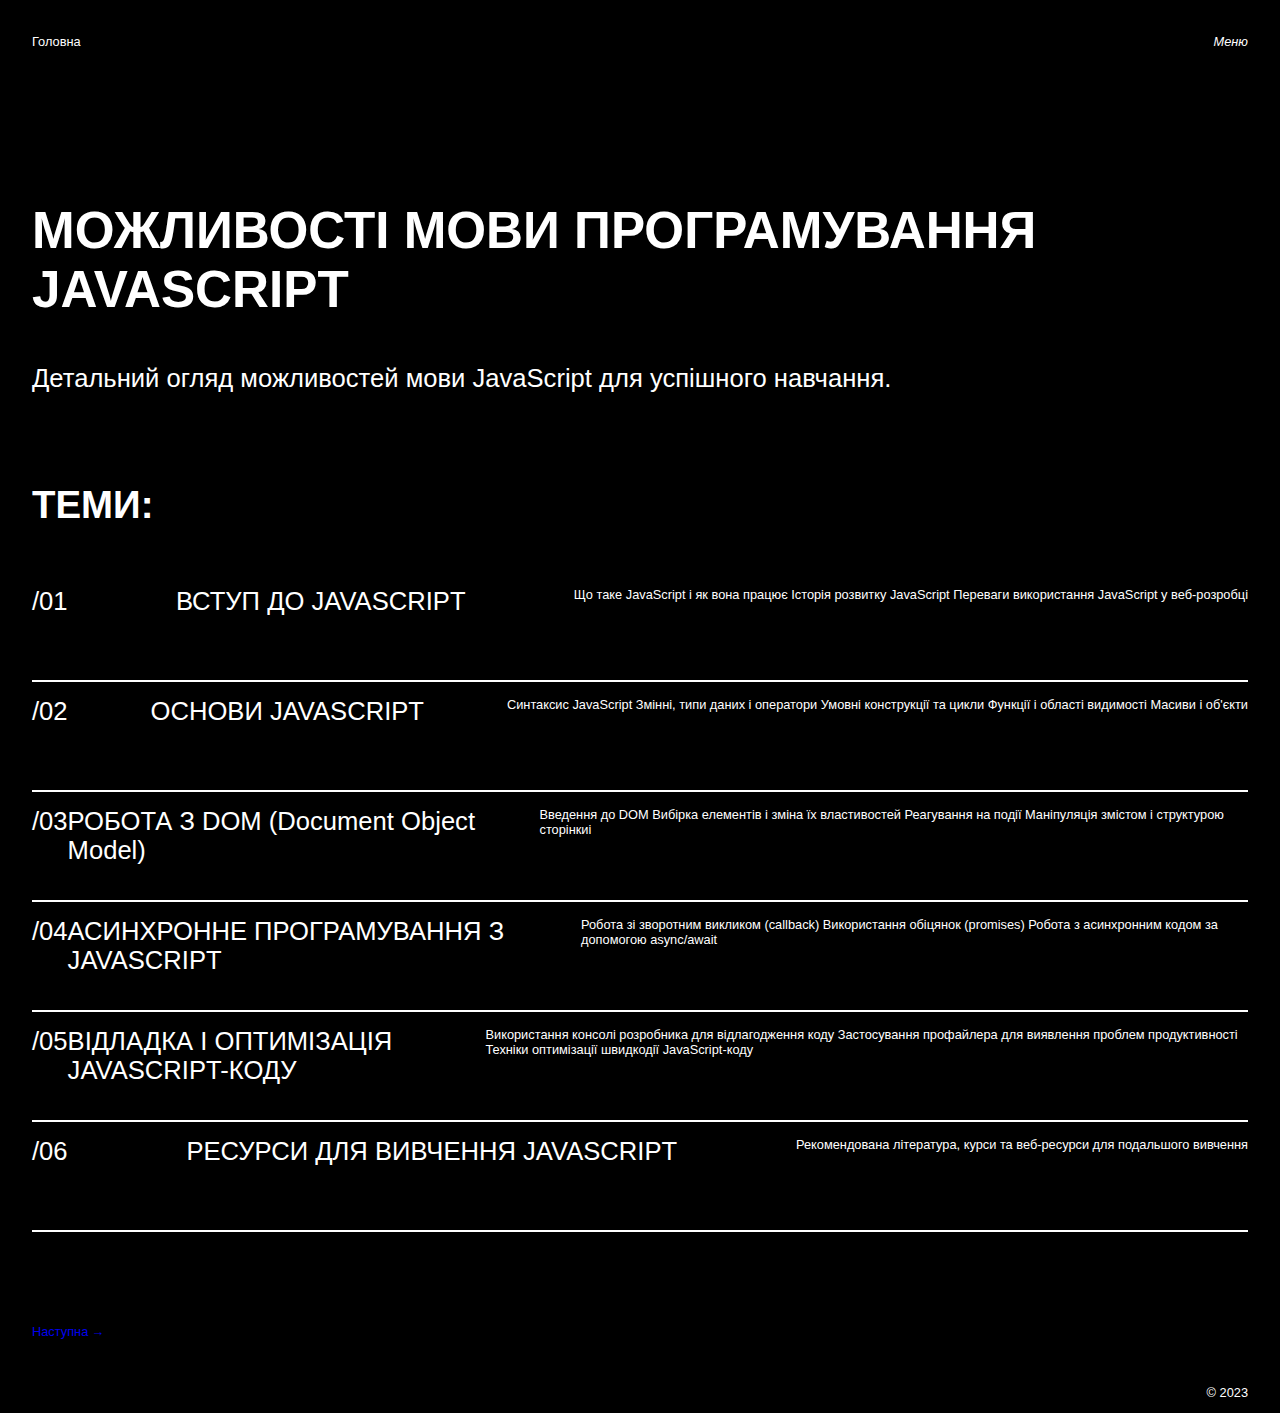
<file: index.html>
<!DOCTYPE html>
<html lang="en">

<head>
    <meta charset="UTF-8">
    <meta name="viewport" content="width=device-width, initial-scale=1.0">
    <title>My Web Page</title>
    <link href="https://cdn.jsdelivr.net/npm/bootstrap@5.3.0-alpha3/dist/css/bootstrap.min.css" rel="stylesheet"
        integrity="sha384-KK94CHFLLe+nY2dmCWGMq91rCGa5gtU4mk92HdvYe+M/SXH301p5ILy+dN9+nJOZ" crossorigin="anonymous">
    <link rel="stylesheet" href="styles.css">
</head>

<body class='home-page'>
    <header>
        <div class="topnav">
            <div id="closed-nav">
                <a href="index.html" class="font-sm">Головна</a>
                <a href="javascript:void(0);" onclick="myFunction()">
                    <i class="font-sm">Меню</i>
                </a>
            </div>
            <div id="myLinks">
                <div class="d-flex flex-wrap">
                    <a href="01.html" class="font-sm">/01 ВСТУП ДО JAVASCRIPT</a>
                    <a href="02.html" class="font-sm">/02 ОСНОВИ JAVASCRIPT</a>
                    <a href="03.html" class="font-sm">/03 РОБОТА З DOM
                        (Document Object Model)</a>
                    <a href="04.html" class="font-sm">/04 АСИНХРОННЕ ПРОГРАМУВАННЯ
                        З JAVASCRIPT</a>
                    <a href="05.html" class="font-sm">/05 ВІДЛАДКА І ОПТИМІЗАЦІЯ
                        JAVASCRIPT-КОДУ</a>
                    <a href="06.html" class="font-sm">/06 РЕСУРСИ
                        ДЛЯ ВИВЧЕННЯ JAVASCRIPT </a>
                    <a onclick="myFunction()" class="font-sm">Х</a>
                </div>
            </div>
        </div>
    </header>

    <main>
        <section class="w-50">
            <h1 class="font-xl mb-5">МОЖЛИВОСТІ МОВИ ПРОГРАМУВАННЯ JAVASCRIPT</h1>
            <p class="font-m">Детальний огляд можливостей мови JavaScript для успішного навчання.</p>
        </section>

        <section>
            <h2 class="font-l mb-5">ТЕМИ:</h2>
            <div class="section-links">
                <a href="01.html">
                    <span class="font-m">/01</span>
                    <span class="font-m w-50">ВСТУП ДО JAVASCRIPT</span>
                    <span class="font-sm w-25 text-end">Що таке JavaScript і як вона працює
                        Історія розвитку JavaScript
                        Переваги використання JavaScript у веб-розробці</span>
                </a>
                <a href="02.html">
                    <span class="font-m">/02</span>
                    <span class="font-m w-50">ОСНОВИ JAVASCRIPT</span>
                    <span class="font-sm w-25 text-end">Синтаксис JavaScript
                        Змінні, типи даних і оператори
                        Умовні конструкції та цикли
                        Функції і області видимості
                        Масиви і об'єкти</span>
                </a>
                <a href="03.html">
                    <span class="font-m">/03</span>
                    <span class="font-m w-50">РОБОТА З DOM
                        (Document Object Model)</span>
                    <span class="font-sm w-25 text-end">Введення до DOM
                        Вибірка елементів і зміна їх властивостей
                        Реагування на події
                        Маніпуляція змістом і структурою сторінкиі</span>
                </a>
                <a href="04.html">
                    <span class="font-m">/04</span>
                    <span class="font-m w-50">АСИНХРОННЕ ПРОГРАМУВАННЯ
                        З JAVASCRIPT</span>
                    <span class="font-sm w-25 text-end">Робота зі зворотним викликом (callback)
                        Використання обіцянок (promises)
                        Робота з асинхронним кодом за допомогою async/await</span>
                </a>
                <a href="05.html">
                    <span class="font-m">/05</span>
                    <span class="font-m w-50">ВІДЛАДКА І ОПТИМІЗАЦІЯ
                        JAVASCRIPT-КОДУ</span>
                    <span class="font-sm w-25 text-end">Використання консолі розробника для відлагодження коду
                        Застосування профайлера для виявлення проблем продуктивності
                        Техніки оптимізації швидкодії JavaScript-коду</span>
                </a>
                <a href="06.html">
                    <span class="font-m">/06</span>
                    <span class="font-m w-50">РЕСУРСИ
                        ДЛЯ ВИВЧЕННЯ JAVASCRIPT </span>
                    <span class="font-sm w-25 text-end">Рекомендована література, курси та веб-ресурси для подальшого
                        вивчення</span>
                </a>
            </div>
        </section>

        <div class="d-flex justify-content-between">
            <a class="d-flex flex-column font-sm nav-btm text-dark"></a>
            <a href="01.html" class="d-flex flex-column font-sm nav-btm text-white"><span>
                    Наступна
                </span>
                <strong>&#8594;</strong></a>
        </div>

    </main>

    <footer>
        <p class="font-sm">&copy; 2023 </p>
    </footer>

    <script src="index.js"></script>
</body>

</html>
</file>
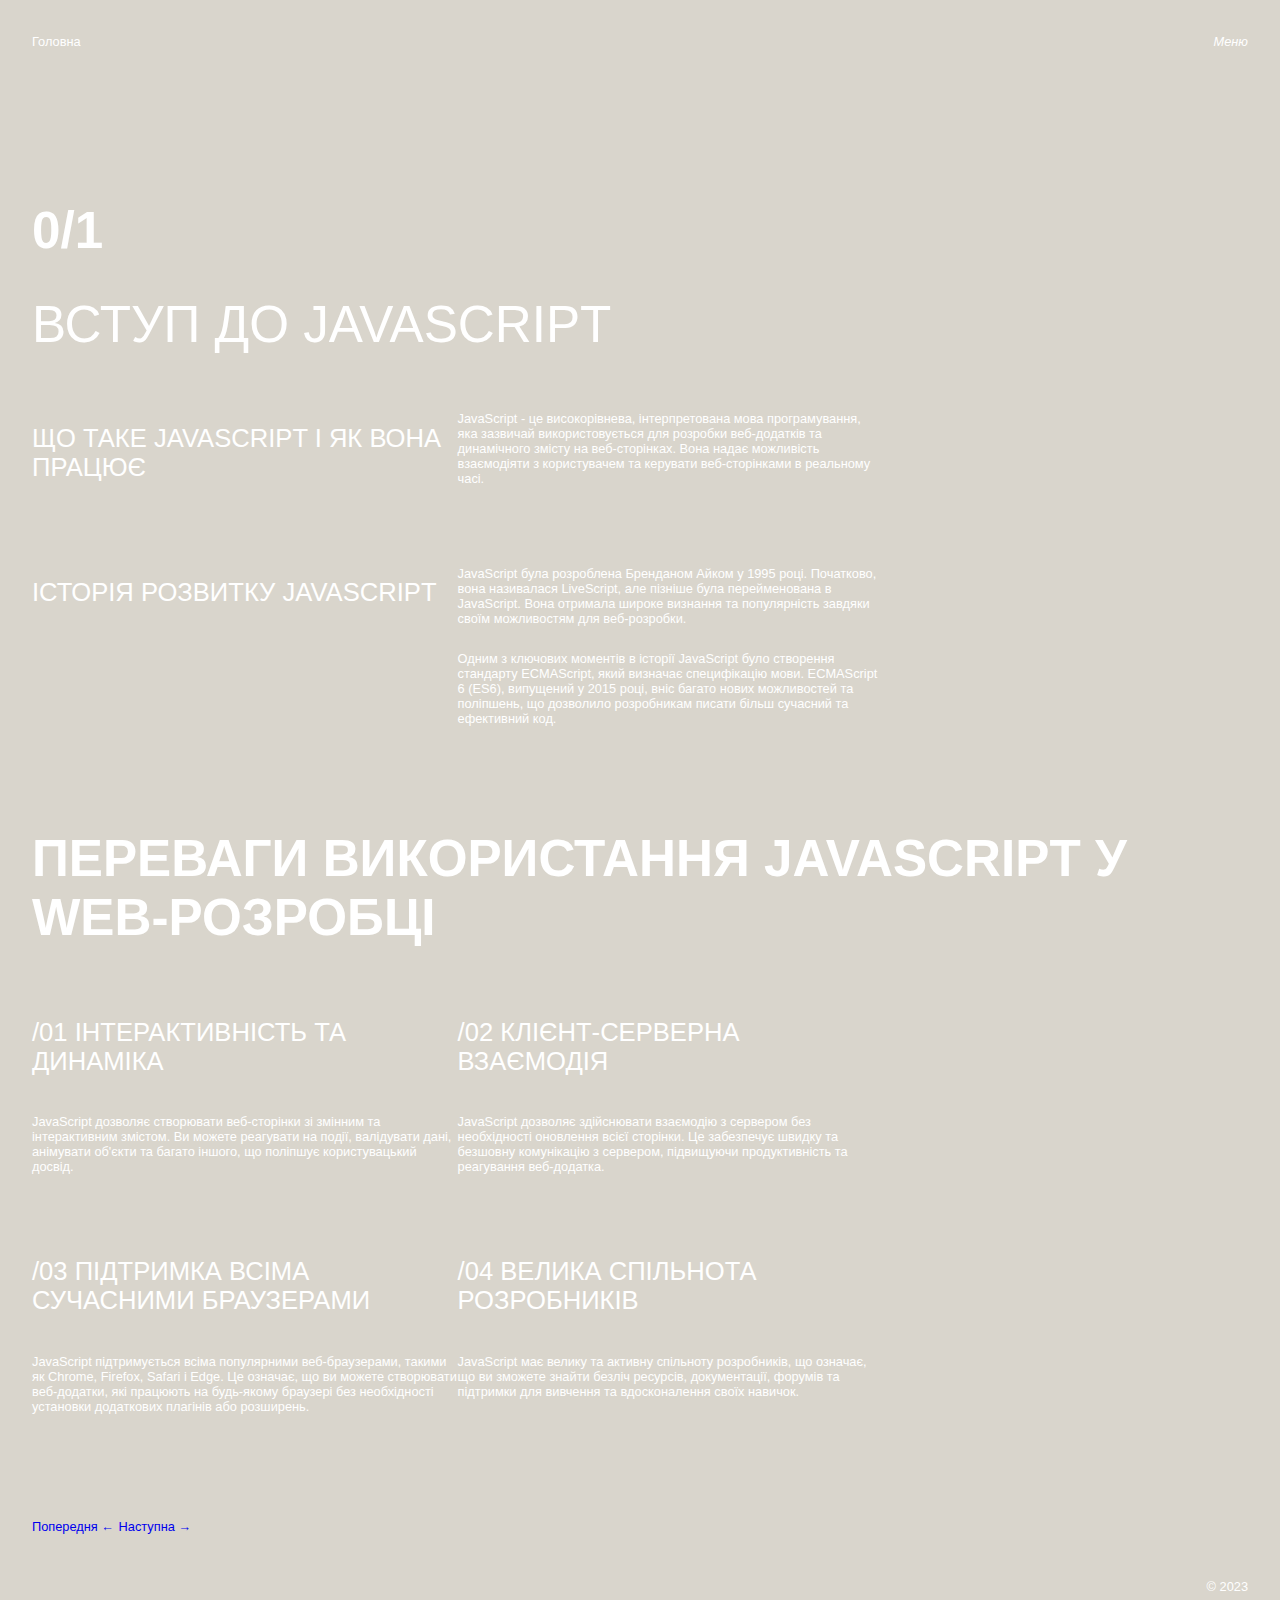
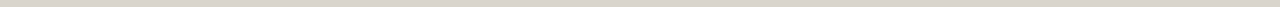
<file: 01.html>
<!DOCTYPE html>
<html lang="en">

<head>
    <meta charset="UTF-8">
    <meta name="viewport" content="width=device-width, initial-scale=1.0">
    <title>My Web Page</title>
    <link href="https://cdn.jsdelivr.net/npm/bootstrap@5.3.0-alpha3/dist/css/bootstrap.min.css" rel="stylesheet"
        integrity="sha384-KK94CHFLLe+nY2dmCWGMq91rCGa5gtU4mk92HdvYe+M/SXH301p5ILy+dN9+nJOZ" crossorigin="anonymous">
    <link rel="stylesheet" href="styles.css">
</head>

<body class='home-page light-bg text-dark'>
    <header>
        <div class="topnav light-bg text-dark">
            <div id="closed-nav">
                <a href="index.html" class="font-sm text-dark">Головна</a>
                <a href="javascript:void(0);" onclick="myFunction()">
                    <i class="font-sm text-dark">Меню</i>
                </a>
            </div>
            <div id="myLinks">
                <div class="d-flex flex-wrap">
                    <a href="01.html" class="font-sm">/01 ВСТУП ДО JAVASCRIPT</a>
                    <a href="02.html" class="font-sm">/02 ОСНОВИ JAVASCRIPT</a>
                    <a href="03.html" class="font-sm">/03 РОБОТА З DOM
                        (Document Object Model)</a>
                    <a href="04.html" class="font-sm">/04 АСИНХРОННЕ ПРОГРАМУВАННЯ
                        З JAVASCRIPT</a>
                    <a href="05.html" class="font-sm">/05 ВІДЛАДКА І ОПТИМІЗАЦІЯ
                        JAVASCRIPT-КОДУ</a>
                    <a href="06.html" class="font-sm">/06 РЕСУРСИ
                        ДЛЯ ВИВЧЕННЯ JAVASCRIPT </a>
                    <a onclick="myFunction()" class="font-sm">Х</a>
                </div>
            </div>
        </div>
    </header>

    <main>
        <section>
            <h1 class="font-xl mb-1">0/1</h1>
            <div class="font-xl mb-5">ВСТУП ДО JAVASCRIPT</div>
            <div class="d-flex justify-content-between mb-5 section-desc">
                <p class="font-m w-35">ЩО ТАКЕ JAVASCRIPT І ЯК ВОНА ПРАЦЮЄ</p>
                <p class="font-sm w-35">JavaScript - це високорівнева, інтерпретована мова програмування, яка зазвичай
                    використовується для розробки веб-додатків та динамічного змісту на веб-сторінках. Вона надає
                    можливість взаємодіяти з користувачем та керувати веб-сторінками в реальному часі.</p>
            </div>
            <div class="d-flex justify-content-between mb-2 section-desc">
                <p class="font-m w-35">ІСТОРІЯ РОЗВИТКУ JAVASCRIPT</p>
                <p class="font-sm w-35">JavaScript була розроблена Бренданом Айком у 1995 році. Початково, вона
                    називалася LiveScript, але пізніше була перейменована в JavaScript. Вона отримала широке визнання та
                    популярність завдяки своїм можливостям для веб-розробки.</p>
            </div>
            <div class="d-flex justify-content-between mb-5 section-desc">
                <p class="font-m w-35"></p>
                <p class="font-sm w-35"> Одним з ключових моментів в історії JavaScript було створення стандарту
                    ECMAScript, який визначає специфікацію мови. ECMAScript 6 (ES6), випущений у 2015 році, вніс багато
                    нових можливостей та поліпшень, що дозволило розробникам писати більш сучасний та ефективний код.
                </p>
            </div>
        </section>

        <section>
            <h1 class="font-xl text-danger mb-5">ПЕРЕВАГИ ВИКОРИСТАННЯ JAVASCRIPT У WEB-РОЗРОБЦІ</h1>
            <div class="d-flex justify-content-between mb-5 section-desc">
                <div class="w-35 section-info">
                    <p class="font-m">/01 ІНТЕРАКТИВНІСТЬ
                        ТА ДИНАМІКА</p>
                    <p class="font-sm">JavaScript дозволяє створювати веб-сторінки зі змінним та інтерактивним змістом.
                        Ви можете реагувати на події, валідувати дані, анімувати об'єкти та багато іншого, що поліпшує
                        користувацький досвід.</p>
                </div>
                <div class="w-35 section-info">
                    <p class="font-m">/02 КЛІЄНТ-СЕРВЕРНА
                        ВЗАЄМОДІЯ</p>
                    <p class="font-sm">JavaScript дозволяє здійснювати взаємодію з сервером без необхідності оновлення
                        всієї сторінки. Це забезпечує швидку та безшовну комунікацію з сервером, підвищуючи
                        продуктивність та реагування веб-додатка.</p>
                </div>
            </div>
            <div class="d-flex justify-content-between mb-5 section-desc">
                <div class="w-35 section-info">
                    <p class="font-m">/03 ПІДТРИМКА ВСІМА СУЧАСНИМИ БРАУЗЕРАМИ</p>
                    <p class="font-sm">JavaScript підтримується всіма популярними веб-браузерами, такими як Chrome,
                        Firefox, Safari і Edge. Це означає, що ви можете створювати веб-додатки, які працюють на
                        будь-якому браузері без необхідності установки додаткових плагінів або розширень.</p>
                </div>
                <div class="w-35 section-info">
                    <p class="font-m">/04 ВЕЛИКА СПІЛЬНОТА
                        РОЗРОБНИКІВ</p>
                    <p class="font-sm">JavaScript має велику та активну спільноту розробників, що означає, що ви зможете
                        знайти безліч ресурсів, документації, форумів та підтримки для вивчення та вдосконалення своїх
                        навичок.</p>
                </div>
            </div>
        </section>

        <div class="d-flex justify-content-between">
            <a href="index.html" class="d-flex flex-column font-sm nav-btm text-dark"><span>
                    Попередня
                </span>
                <strong>&#8592;</strong></a>
            <a href="02.html" class="d-flex flex-column font-sm nav-btm text-dark"><span>
                    Наступна
                </span>
                <strong>&#8594;</strong></a>
        </div>

    </main>

    <footer class="light-bg font-sm">
        <p>&copy; 2023 </p>
    </footer>

    <script src="index.js"></script>
</body>

</html>
</file>
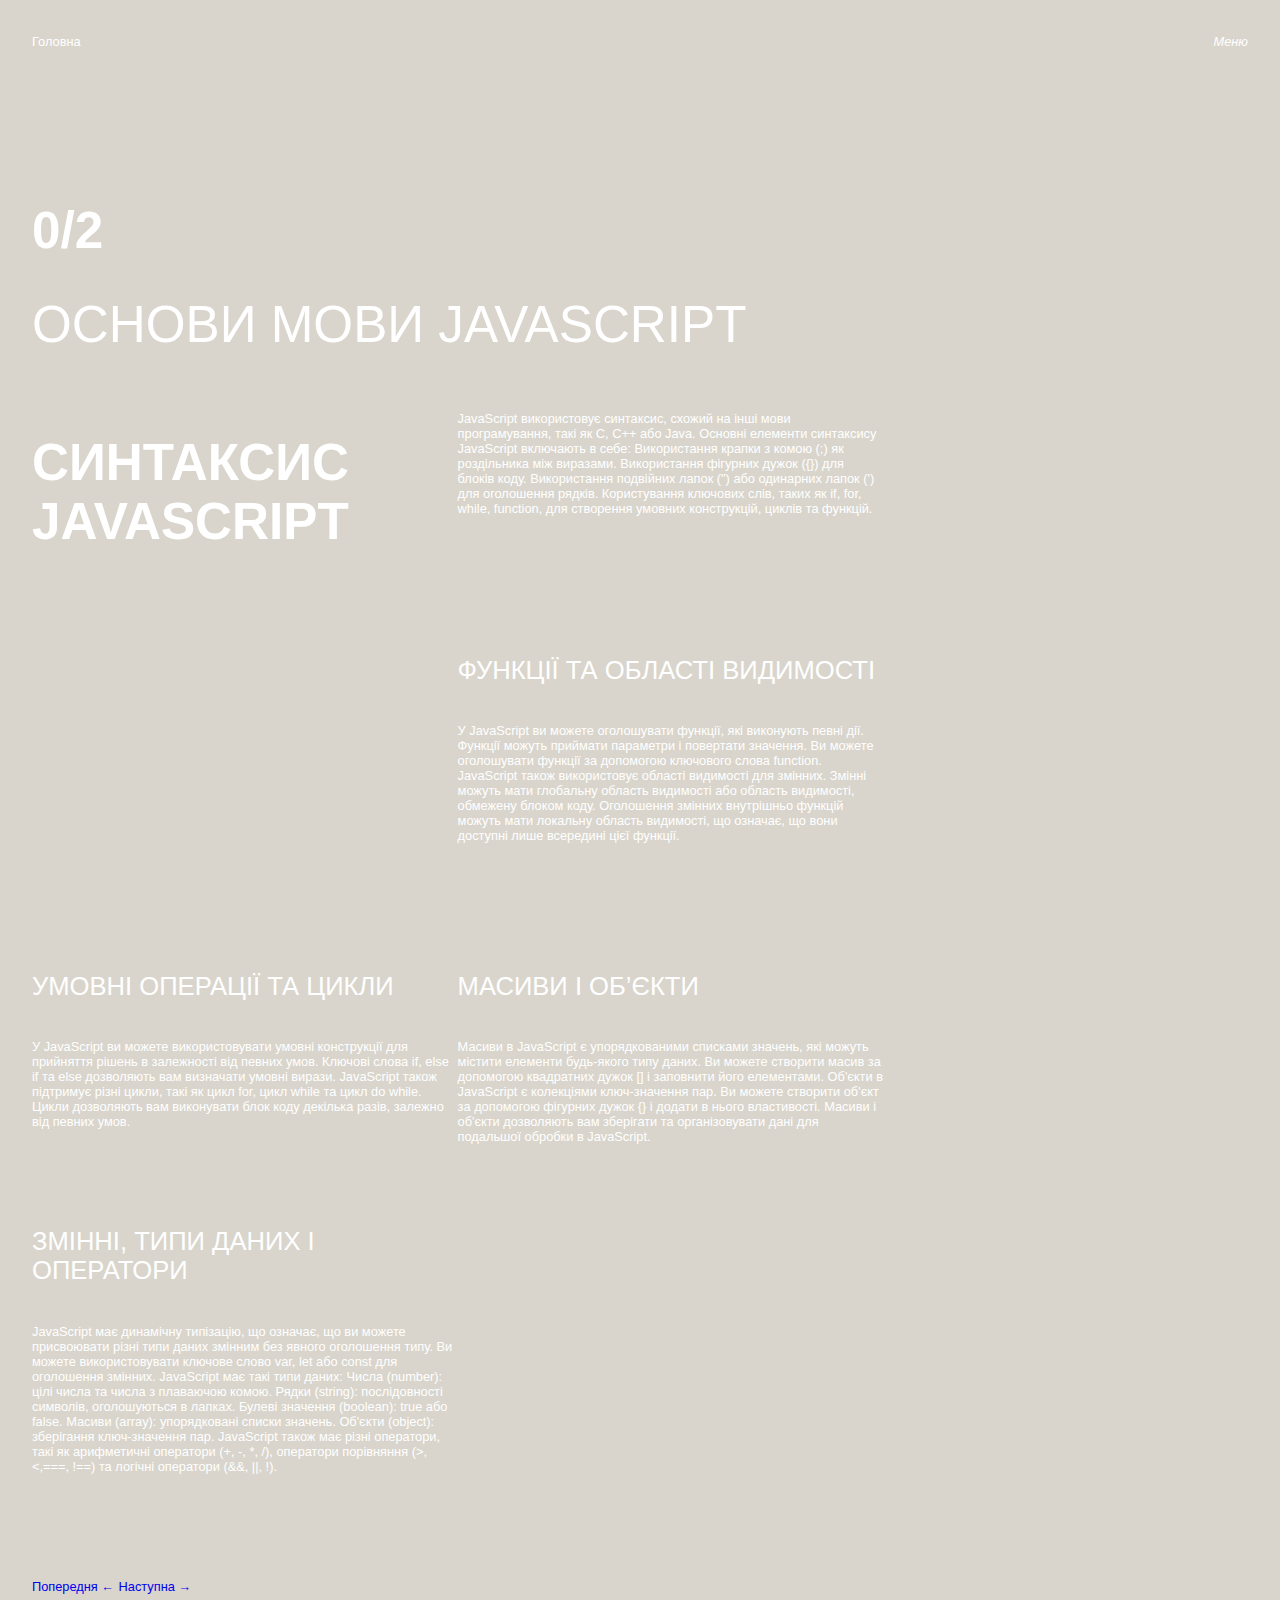
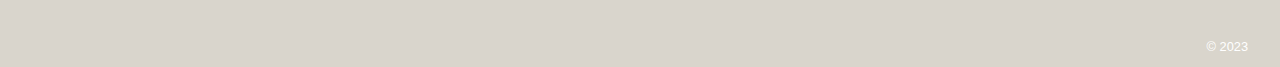
<file: 02.html>
<!DOCTYPE html>
<html lang="en">

<head>
    <meta charset="UTF-8">
    <meta name="viewport" content="width=device-width, initial-scale=1.0">
    <title>My Web Page</title>
    <link href="https://cdn.jsdelivr.net/npm/bootstrap@5.3.0-alpha3/dist/css/bootstrap.min.css" rel="stylesheet"
        integrity="sha384-KK94CHFLLe+nY2dmCWGMq91rCGa5gtU4mk92HdvYe+M/SXH301p5ILy+dN9+nJOZ" crossorigin="anonymous">
    <link rel="stylesheet" href="styles.css">
</head>

<body class='home-page light-bg text-dark'>
    <header>
        <div class="topnav light-bg text-dark">
            <div id="closed-nav">
                <a href="index.html" class="font-sm text-dark">Головна</a>
                <a href="javascript:void(0);" onclick="myFunction()">
                    <i class="font-sm text-dark">Меню</i>
                </a>
            </div>
            <div id="myLinks">
                <div class="d-flex flex-wrap">
                    <a href="01.html" class="font-sm">/01 ВСТУП ДО JAVASCRIPT</a>
                    <a href="02.html" class="font-sm">/02 ОСНОВИ JAVASCRIPT</a>
                    <a href="03.html" class="font-sm">/03 РОБОТА З DOM
                        (Document Object Model)</a>
                    <a href="04.html" class="font-sm">/04 АСИНХРОННЕ ПРОГРАМУВАННЯ
                        З JAVASCRIPT</a>
                    <a href="05.html" class="font-sm">/05 ВІДЛАДКА І ОПТИМІЗАЦІЯ
                        JAVASCRIPT-КОДУ</a>
                    <a href="06.html" class="font-sm">/06 РЕСУРСИ
                        ДЛЯ ВИВЧЕННЯ JAVASCRIPT </a>
                    <a onclick="myFunction()" class="font-sm">Х</a>
                </div>
            </div>
        </div>
    </header>

    <main>
        <section>
            <h1 class="font-xl mb-1">0/2</h1>
            <div class="font-xl mb-5">ОСНОВИ МОВИ JAVASCRIPT</div>
            <div class="d-flex justify-content-between mb-5 section-desc">
                <h1 class="font-xl text-danger w-35">СИНТАКСИС JAVASCRIPT </h1>
                <p class="font-sm w-35">JavaScript використовує синтаксис, схожий на інші мови програмування, такі як C,
                    C++ або Java. Основні елементи синтаксису JavaScript включають в себе:

                    Використання крапки з комою (;) як роздільника між виразами.

                    Використання фігурних дужок ({}) для блоків коду.

                    Використання подвійних лапок (") або одинарних лапок (') для оголошення рядків.

                    Користування ключових слів, таких як if, for, while, function, для створення умовних конструкцій,
                    циклів та функцій.</p>
            </div>
            <div class="d-flex justify-content-between mb-5 section-desc">
                <p class="font-m w-35"></p>
                <div class="w-35 section-info">
                    <p class="font-m">ФУНКЦІЇ ТА ОБЛАСТІ ВИДИМОСТІ</p>
                    <p class="font-sm">У JavaScript ви можете оголошувати функції, які виконують певні дії. Функції
                        можуть приймати параметри і повертати значення. Ви можете оголошувати функції за допомогою
                        ключового слова function.

                        JavaScript також використовує області видимості для змінних. Змінні можуть мати глобальну
                        область видимості або область видимості, обмежену блоком коду. Оголошення змінних внутрішньо
                        функцій можуть мати локальну область видимості, що означає, що вони доступні лише всередині цієї
                        функції.</p>
                </div>
            </div>
        </section>

        <section>
            <div class="d-flex justify-content-between mb-5 section-desc">
                <div class="w-35 section-info">
                    <p class="font-m">УМОВНІ ОПЕРАЦІЇ ТА ЦИКЛИ</p>
                    <p class="font-sm">У JavaScript ви можете використовувати умовні конструкції для прийняття рішень в
                        залежності від певних умов. Ключові слова if, else if та else дозволяють вам визначати умовні
                        вирази.

                        JavaScript також підтримує різні цикли, такі як цикл for, цикл while та цикл do while. Цикли
                        дозволяють вам виконувати блок коду декілька разів, залежно від певних умов.</p>
                </div>
                <div class="w-35 section-info">
                    <p class="font-m">МАСИВИ І ОБ’ЄКТИ</p>
                    <p class="font-sm">Масиви в JavaScript є упорядкованими списками значень, які можуть містити
                        елементи будь-якого типу даних. Ви можете створити масив за допомогою квадратних дужок [] і
                        заповнити його елементами.

                        Об'єкти в JavaScript є колекціями ключ-значення пар. Ви можете створити об'єкт за допомогою
                        фігурних дужок {} і додати в нього властивості.

                        Масиви і об'єкти дозволяють вам зберігати та організовувати дані для подальшої обробки в
                        JavaScript.</p>
                </div>
            </div>
            <div class="d-flex justify-content-between mb-5 section-desc">
                <div class="w-35 section-info">
                    <p class="font-m">ЗМІННІ, ТИПИ ДАНИХ І ОПЕРАТОРИ</p>
                    <p class="font-sm">JavaScript має динамічну типізацію, що означає, що ви можете присвоювати різні
                        типи даних змінним без явного оголошення типу. Ви можете використовувати ключове слово var, let
                        або const для оголошення змінних. JavaScript має такі типи даних:

                        Числа (number): цілі числа та числа з плаваючою комою.

                        Рядки (string): послідовності символів, оголошуються в лапках.

                        Булеві значення (boolean): true або false.

                        Масиви (array): упорядковані списки значень.

                        Об'єкти (object): зберігання ключ-значення пар.

                        JavaScript також має різні оператори, такі як арифметичні оператори (+, -, *, /), оператори
                        порівняння (>, <,===, !==) та логічні оператори (&&, ||, !).</p>
                </div>
            </div>
        </section>

        <div class="d-flex justify-content-between">
            <a href="01.html" class="d-flex flex-column font-sm nav-btm text-dark"><span>
                    Попередня
                </span>
                <strong>&#8592;</strong></a>
            <a href="03.html" class="d-flex flex-column font-sm nav-btm text-dark"><span>
                    Наступна
                </span>
                <strong>&#8594;</strong></a>
        </div>

    </main>

    <footer class="light-bg font-sm">
        <p>&copy; 2023 </p>
    </footer>

    <script src="index.js"></script>
</body>

</html>
</file>
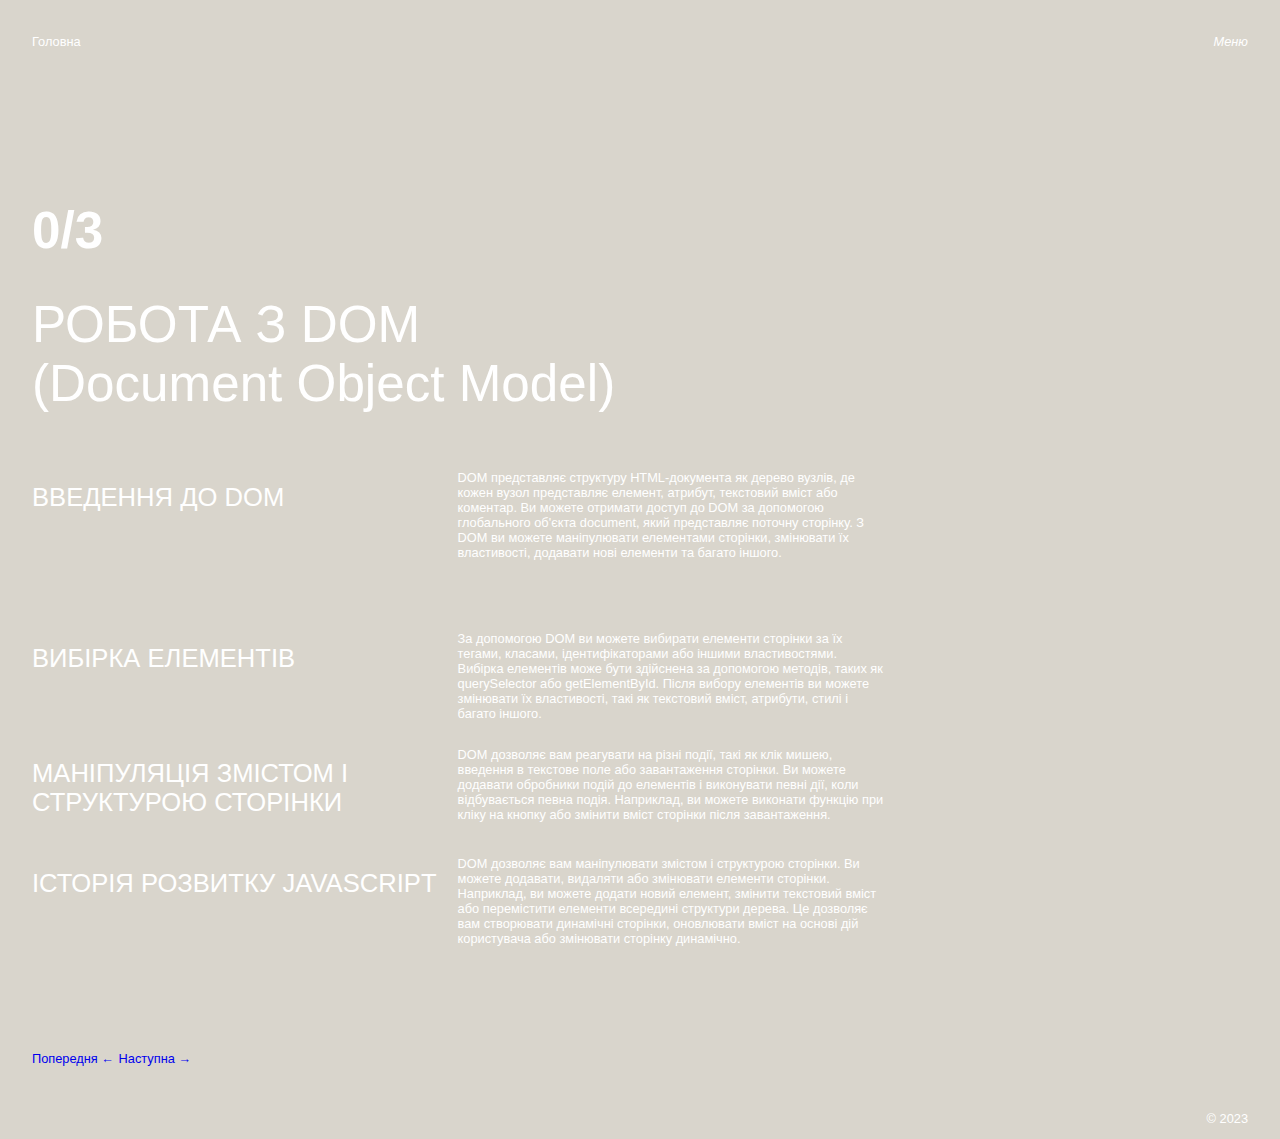
<file: 03.html>
<!DOCTYPE html>
<html lang="en">

<head>
    <meta charset="UTF-8">
    <meta name="viewport" content="width=device-width, initial-scale=1.0">
    <title>My Web Page</title>
    <link href="https://cdn.jsdelivr.net/npm/bootstrap@5.3.0-alpha3/dist/css/bootstrap.min.css" rel="stylesheet"
        integrity="sha384-KK94CHFLLe+nY2dmCWGMq91rCGa5gtU4mk92HdvYe+M/SXH301p5ILy+dN9+nJOZ" crossorigin="anonymous">
    <link rel="stylesheet" href="styles.css">
</head>

<body class='home-page light-bg text-dark'>
    <header>
        <div class="topnav light-bg text-dark">
            <div id="closed-nav">
                <a href="index.html" class="font-sm text-dark">Головна</a>
                <a href="javascript:void(0);" onclick="myFunction()">
                    <i class="font-sm text-dark">Меню</i>
                </a>
            </div>
            <div id="myLinks">
                <div class="d-flex flex-wrap">
                    <a href="01.html" class="font-sm">/01 ВСТУП ДО JAVASCRIPT</a>
                    <a href="02.html" class="font-sm">/02 ОСНОВИ JAVASCRIPT</a>
                    <a href="03.html" class="font-sm">/03 РОБОТА З DOM
                        (Document Object Model)</a>
                    <a href="04.html" class="font-sm">/04 АСИНХРОННЕ ПРОГРАМУВАННЯ
                        З JAVASCRIPT</a>
                    <a href="05.html" class="font-sm">/05 ВІДЛАДКА І ОПТИМІЗАЦІЯ
                        JAVASCRIPT-КОДУ</a>
                    <a href="06.html" class="font-sm">/06 РЕСУРСИ
                        ДЛЯ ВИВЧЕННЯ JAVASCRIPT </a>
                    <a onclick="myFunction()" class="font-sm">Х</a>
                </div>
            </div>
        </div>
    </header>

    <main>
        <section>
            <h1 class="font-xl">0/3</h1>
            <div class="font-xl">РОБОТА З DOM</div>
            <div class="font-xl mb-5">(Document Object Model)</div>
            <div class="d-flex justify-content-between mb-5 section-desc">
                <p class="font-m w-35">ВВЕДЕННЯ ДО DOM</p>
                <p class="font-sm w-35">DOM представляє структуру HTML-документа як дерево вузлів, де кожен вузол
                    представляє елемент, атрибут, текстовий вміст або коментар. Ви можете отримати доступ до DOM за
                    допомогою глобального об'єкта document, який представляє поточну сторінку.
                    З DOM ви можете маніпулювати елементами сторінки, змінювати їх властивості, додавати нові елементи
                    та багато іншого.</p>
            </div>
            <div class="d-flex justify-content-between mb-2 section-desc">
                <p class="font-m w-35">ВИБІРКА ЕЛЕМЕНТІВ</p>
                <p class="font-sm w-35">За допомогою DOM ви можете вибирати елементи сторінки за їх тегами, класами,
                    ідентифікаторами або іншими властивостями. Вибірка елементів може бути здійснена за допомогою
                    методів, таких як querySelector або getElementById. Після вибору елементів ви можете змінювати їх
                    властивості, такі як текстовий вміст, атрибути, стилі і багато іншого.</p>
            </div>
            <div class="d-flex justify-content-between mb-2 section-desc">
                <p class="font-m w-35">МАНІПУЛЯЦІЯ ЗМІСТОМ І СТРУКТУРОЮ СТОРІНКИ</p>
                <p class="font-sm w-35">DOM дозволяє вам реагувати на різні події, такі як клік мишею, введення в
                    текстове поле або завантаження сторінки. Ви можете додавати обробники подій до елементів і
                    виконувати певні дії, коли відбувається певна подія. Наприклад, ви можете виконати функцію при кліку
                    на кнопку або змінити вміст сторінки після завантаження.</p>
            </div>
            <div class="d-flex justify-content-between mb-2 section-desc">
                <p class="font-m w-35">ІСТОРІЯ РОЗВИТКУ JAVASCRIPT</p>
                <p class="font-sm w-35">DOM дозволяє вам маніпулювати змістом і структурою сторінки. Ви можете додавати,
                    видаляти або змінювати елементи сторінки. Наприклад, ви можете додати новий елемент, змінити
                    текстовий вміст або перемістити елементи всередині структури дерева. Це дозволяє вам створювати
                    динамічні сторінки, оновлювати вміст на основі дій користувача або змінювати сторінку динамічно.</p>
            </div>
        </section>

        <div class="d-flex justify-content-between">
            <a href="02.html" class="d-flex flex-column font-sm nav-btm text-dark"><span>
                    Попередня
                </span>
                <strong>&#8592;</strong></a>
            <a href="04.html" class="d-flex flex-column font-sm nav-btm text-dark"><span>
                    Наступна
                </span>
                <strong>&#8594;</strong></a>
        </div>

    </main>

    <footer class="light-bg font-sm">
        <p>&copy; 2023 </p>
    </footer>

    <script src="index.js"></script>
</body>

</html>
</file>
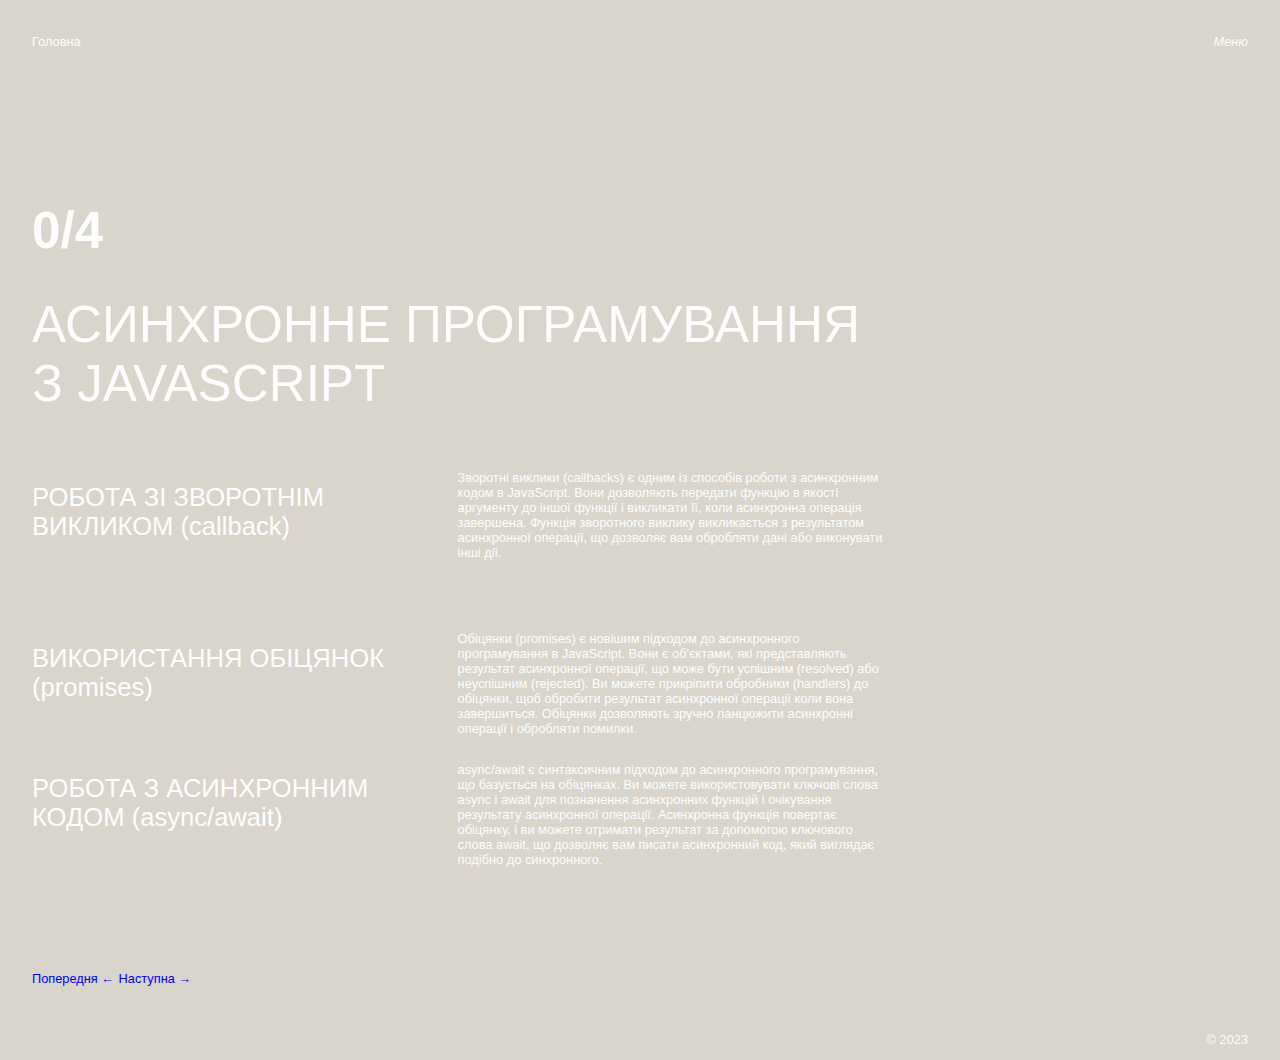
<file: 04.html>
<!DOCTYPE html>
<html lang="en">

<head>
    <meta charset="UTF-8">
    <meta name="viewport" content="width=device-width, initial-scale=1.0">
    <title>My Web Page</title>
    <link href="https://cdn.jsdelivr.net/npm/bootstrap@5.3.0-alpha3/dist/css/bootstrap.min.css" rel="stylesheet"
        integrity="sha384-KK94CHFLLe+nY2dmCWGMq91rCGa5gtU4mk92HdvYe+M/SXH301p5ILy+dN9+nJOZ" crossorigin="anonymous">
    <link rel="stylesheet" href="styles.css">
</head>

<body class='home-page light-bg text-dark'>
    <header>
        <div class="topnav light-bg text-dark">
            <div id="closed-nav">
                <a href="index.html" class="font-sm text-dark">Головна</a>
                <a href="javascript:void(0);" onclick="myFunction()">
                    <i class="font-sm text-dark">Меню</i>
                </a>
            </div>
            <div id="myLinks">
                <div class="d-flex flex-wrap">
                    <a href="01.html" class="font-sm">/01 ВСТУП ДО JAVASCRIPT</a>
                    <a href="02.html" class="font-sm">/02 ОСНОВИ JAVASCRIPT</a>
                    <a href="03.html" class="font-sm">/03 РОБОТА З DOM
                        (Document Object Model)</a>
                    <a href="04.html" class="font-sm">/04 АСИНХРОННЕ ПРОГРАМУВАННЯ
                        З JAVASCRIPT</a>
                    <a href="05.html" class="font-sm">/05 ВІДЛАДКА І ОПТИМІЗАЦІЯ
                        JAVASCRIPT-КОДУ</a>
                    <a href="06.html" class="font-sm">/06 РЕСУРСИ
                        ДЛЯ ВИВЧЕННЯ JAVASCRIPT </a>
                    <a onclick="myFunction()" class="font-sm">Х</a>
                </div>
            </div>
        </div>
    </header>

    <main>
        <section>
            <h1 class="font-xl">0/4</h1>
            <div class="font-xl">АСИНХРОННЕ ПРОГРАМУВАННЯ</div>
            <div class="font-xl mb-5">З JAVASCRIPT</div>
            <div class="d-flex justify-content-between mb-5 section-desc">
                <p class="font-m w-35">РОБОТА ЗІ ЗВОРОТНІМ ВИКЛИКОМ (callback)</p>
                <p class="font-sm w-35">Зворотні виклики (callbacks) є одним із способів роботи з асинхронним кодом в
                    JavaScript. Вони дозволяють передати функцію в якості аргументу до іншої функції і викликати її,
                    коли асинхронна операція завершена. Функція зворотного виклику викликається з результатом
                    асинхронної операції, що дозволяє вам обробляти дані або виконувати інші дії.</p>
            </div>
            <div class="d-flex justify-content-between mb-2 section-desc">
                <p class="font-m w-35">ВИКОРИСТАННЯ ОБІЦЯНОК (promises)</p>
                <p class="font-sm w-35">Обіцянки (promises) є новішим підходом до асинхронного програмування в
                    JavaScript. Вони є об'єктами, які представляють результат асинхронної операції, що може бути
                    успішним (resolved) або неуспішним (rejected). Ви можете прикріпити обробники (handlers) до
                    обіцянки, щоб обробити результат асинхронної операції коли вона завершиться. Обіцянки дозволяють
                    зручно ланцюжити асинхронні операції і обробляти помилки.</p>
            </div>
            <div class="d-flex justify-content-between mb-2 section-desc">
                <p class="font-m w-35">РОБОТА З АСИНХРОННИМ КОДОМ (async/await)</p>
                <p class="font-sm w-35">async/await є синтаксичним підходом до асинхронного програмування, що базується
                    на обіцянках. Ви можете використовувати ключові слова async і await для позначення асинхронних
                    функцій і очікування результату асинхронної операції. Асинхронна функція повертає обіцянку, і ви
                    можете отримати результат за допомогою ключового слова await, що дозволяє вам писати асинхронний
                    код, який виглядає подібно до синхронного.</p>
            </div>
        </section>

        <div class="d-flex justify-content-between">
            <a href="03.html" class="d-flex flex-column font-sm nav-btm text-dark"><span>
                    Попередня
                </span>
                <strong>&#8592;</strong></a>
            <a href="05.html" class="d-flex flex-column font-sm nav-btm text-dark"><span>
                    Наступна
                </span>
                <strong>&#8594;</strong></a>
        </div>

    </main>

    <footer class="light-bg font-sm">
        <p>&copy; 2023 </p>
    </footer>

    <script src="index.js"></script>
</body>

</html>
</file>
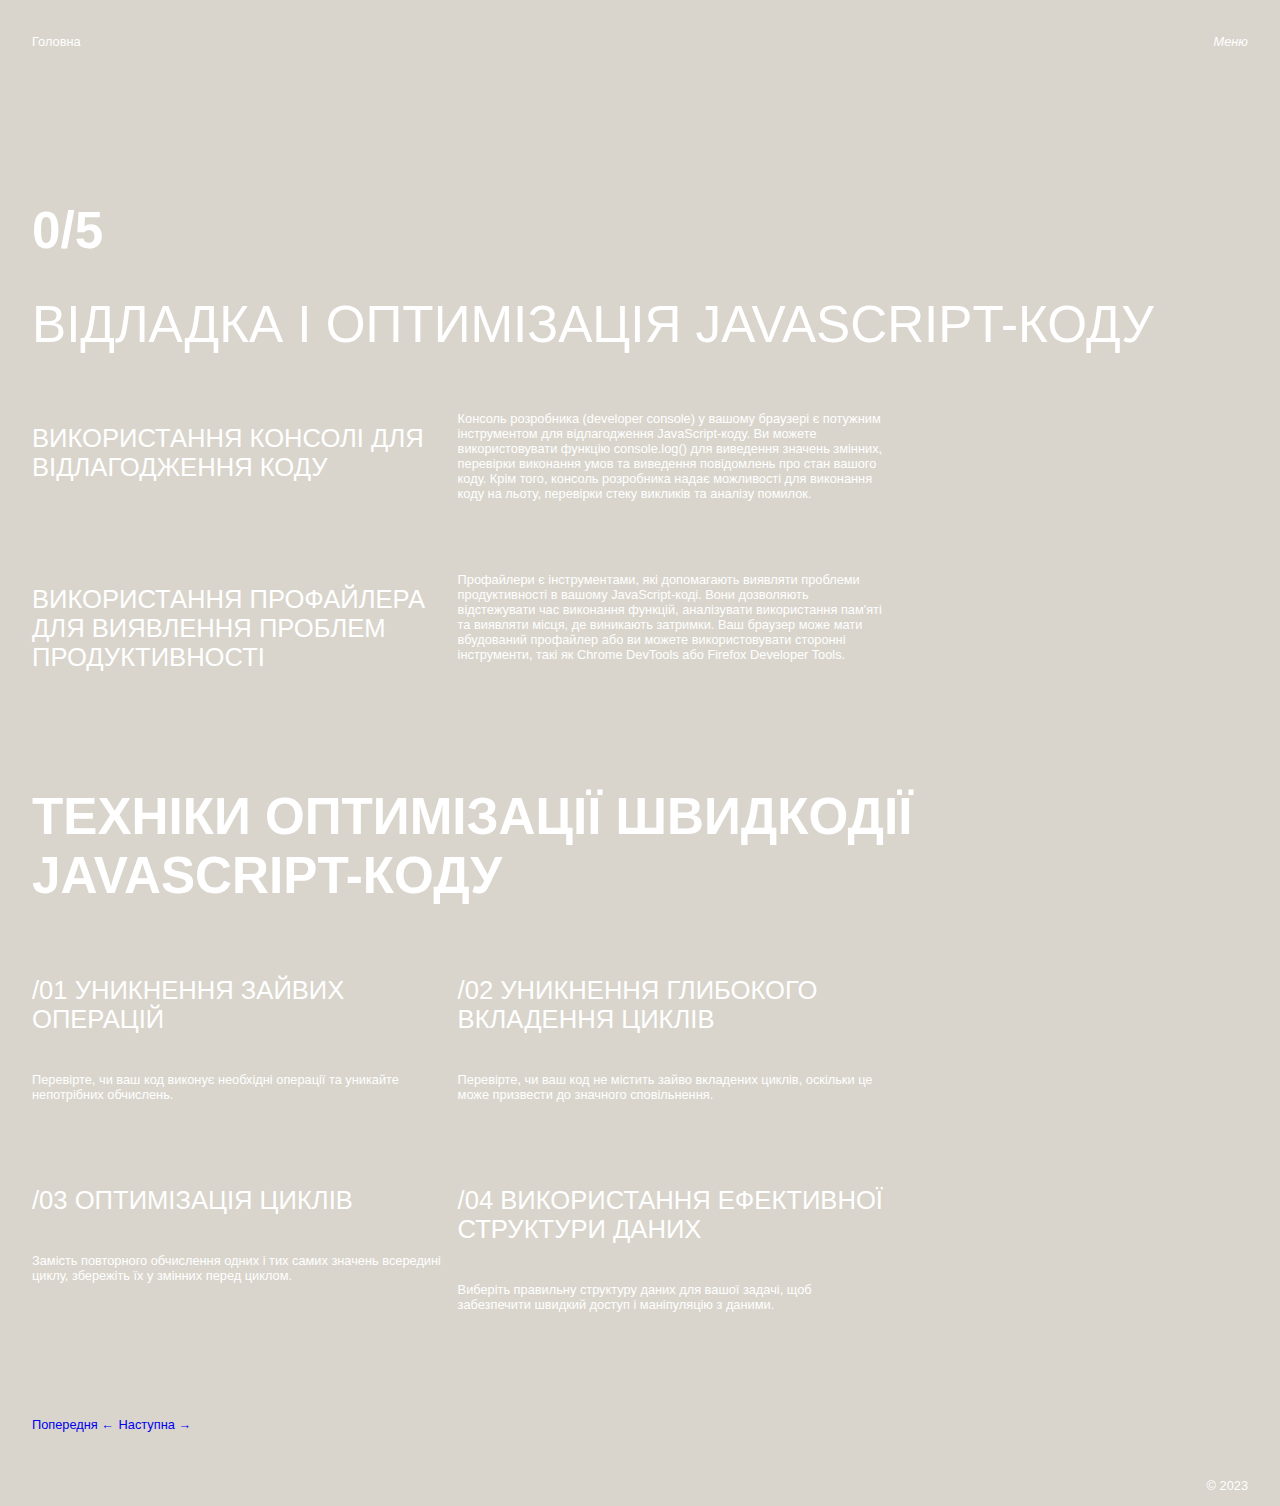
<file: 05.html>
<!DOCTYPE html>
<html lang="en">

<head>
    <meta charset="UTF-8">
    <meta name="viewport" content="width=device-width, initial-scale=1.0">
    <title>My Web Page</title>
    <link href="https://cdn.jsdelivr.net/npm/bootstrap@5.3.0-alpha3/dist/css/bootstrap.min.css" rel="stylesheet"
        integrity="sha384-KK94CHFLLe+nY2dmCWGMq91rCGa5gtU4mk92HdvYe+M/SXH301p5ILy+dN9+nJOZ" crossorigin="anonymous">
    <link rel="stylesheet" href="styles.css">
</head>

<body class='home-page light-bg text-dark'>
    <header>
        <div class="topnav light-bg text-dark">
            <div id="closed-nav">
                <a href="index.html" class="font-sm text-dark">Головна</a>
                <a href="javascript:void(0);" onclick="myFunction()">
                    <i class="font-sm text-dark">Меню</i>
                </a>
            </div>
            <div id="myLinks">
                <div class="d-flex flex-wrap">
                    <a href="01.html" class="font-sm">/01 ВСТУП ДО JAVASCRIPT</a>
                    <a href="02.html" class="font-sm">/02 ОСНОВИ JAVASCRIPT</a>
                    <a href="03.html" class="font-sm">/03 РОБОТА З DOM
                        (Document Object Model)</a>
                    <a href="04.html" class="font-sm">/04 АСИНХРОННЕ ПРОГРАМУВАННЯ
                        З JAVASCRIPT</a>
                    <a href="05.html" class="font-sm">/05 ВІДЛАДКА І ОПТИМІЗАЦІЯ
                        JAVASCRIPT-КОДУ</a>
                    <a href="06.html" class="font-sm">/06 РЕСУРСИ
                        ДЛЯ ВИВЧЕННЯ JAVASCRIPT </a>
                    <a onclick="myFunction()" class="font-sm">Х</a>
                </div>
            </div>
        </div>
    </header>

    <main>
        <section>
            <h1 class="font-xl mb-1">0/5</h1>
            <div class="font-xl w-75 mb-5">
                ВІДЛАДКА І ОПТИМІЗАЦІЯ
                JAVASCRIPT-КОДУ</div>
            <div class="d-flex justify-content-between mb-5 section-desc">
                <p class="font-m w-35">ВИКОРИСТАННЯ КОНСОЛІ ДЛЯ ВІДЛАГОДЖЕННЯ КОДУ</p>
                <p class="font-sm w-35">Консоль розробника (developer console) у вашому браузері є потужним інструментом
                    для відлагодження JavaScript-коду. Ви можете використовувати функцію console.log() для виведення
                    значень змінних, перевірки виконання умов та виведення повідомлень про стан вашого коду. Крім того,
                    консоль розробника надає можливості для виконання коду на льоту, перевірки стеку викликів та аналізу
                    помилок.</p>
            </div>
            <div class="d-flex justify-content-between mb-2 section-desc">
                <p class="font-m w-35">ВИКОРИСТАННЯ ПРОФАЙЛЕРА ДЛЯ ВИЯВЛЕННЯ ПРОБЛЕМ ПРОДУКТИВНОСТІ</p>
                <p class="font-sm w-35">Профайлери є інструментами, які допомагають виявляти проблеми продуктивності в
                    вашому JavaScript-коді. Вони дозволяють відстежувати час виконання функцій, аналізувати використання
                    пам'яті та виявляти місця, де виникають затримки. Ваш браузер може мати вбудований профайлер або ви
                    можете використовувати сторонні інструменти, такі як Chrome DevTools або Firefox Developer Tools.
                </p>
            </div>
        </section>

        <section>
            <h1 class="font-xl text-danger mb-5">ТЕХНІКИ ОПТИМІЗАЦІЇ ШВИДКОДІЇ JAVASCRIPT-КОДУ</h1>
            <div class="d-flex justify-content-between mb-5 section-desc">
                <div class="w-35 section-info">
                    <p class="font-m">/01 УНИКНЕННЯ ЗАЙВИХ ОПЕРАЦІЙ</p>
                    <p class="font-sm">Перевірте, чи ваш код виконує необхідні операції та уникайте непотрібних
                        обчислень.</p>
                </div>
                <div class="w-35 section-info">
                    <p class="font-m">/02 УНИКНЕННЯ ГЛИБОКОГО ВКЛАДЕННЯ ЦИКЛІВ</p>
                    <p class="font-sm">Перевірте, чи ваш код не містить зайво вкладених циклів, оскільки це може
                        призвести до значного сповільнення.</p>
                </div>
            </div>
            <div class="d-flex justify-content-between mb-5 section-desc">
                <div class="w-35 section-info">
                    <p class="font-m">/03 ОПТИМІЗАЦІЯ
                        ЦИКЛІВ</p>
                    <p class="font-sm">Замість повторного обчислення одних і тих самих значень всередині циклу,
                        збережіть їх у змінних перед циклом.</p>
                </div>
                <div class="w-35 section-info">
                    <p class="font-m">/04 ВИКОРИСТАННЯ ЕФЕКТИВНОЇ СТРУКТУРИ ДАНИХ</p>
                    <p class="font-sm">Виберіть правильну структуру даних для вашої задачі, щоб забезпечити швидкий
                        доступ і маніпуляцію з даними.</p>
                </div>
            </div>
        </section>

        <div class="d-flex justify-content-between">
            <a href="04.html" class="d-flex flex-column font-sm nav-btm text-dark"><span>
                    Попередня
                </span>
                <strong>&#8592;</strong></a>
            <a href="06.html" class="d-flex flex-column font-sm nav-btm text-dark"><span>
                    Наступна
                </span>
                <strong>&#8594;</strong></a>
        </div>

    </main>

    <footer class="light-bg font-sm">
        <p>&copy; 2023 </p>
    </footer>

    <script src="index.js"></script>
</body>

</html>
</file>
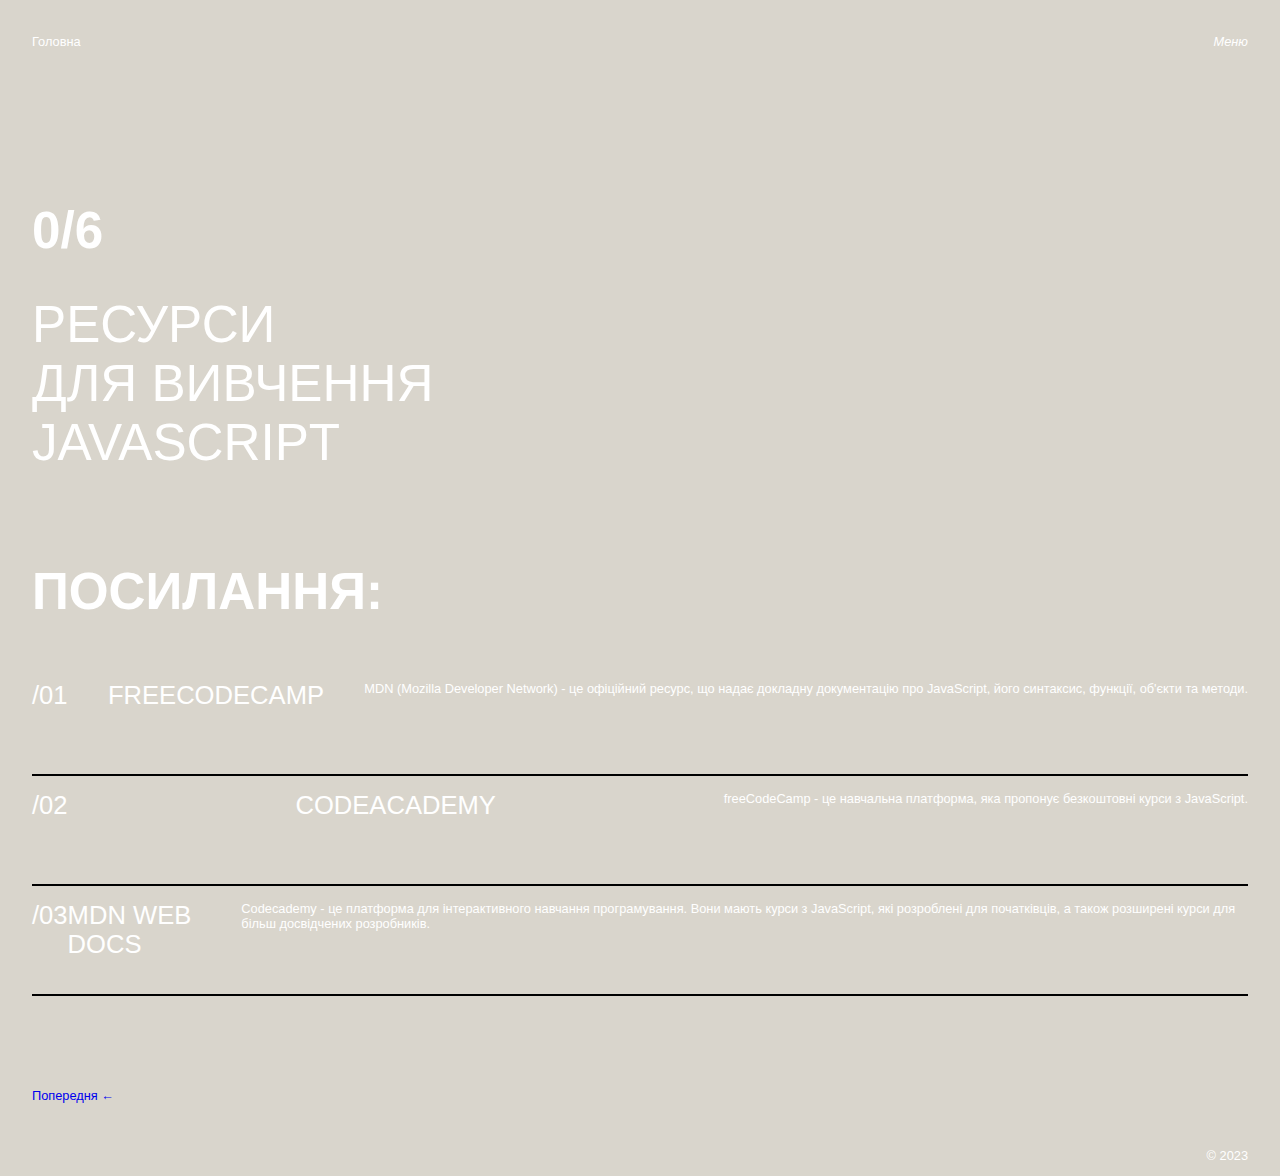
<file: 06.html>
<!DOCTYPE html>
<html lang="en">

<head>
    <meta charset="UTF-8">
    <meta name="viewport" content="width=device-width, initial-scale=1.0">
    <title>My Web Page</title>
    <link href="https://cdn.jsdelivr.net/npm/bootstrap@5.3.0-alpha3/dist/css/bootstrap.min.css" rel="stylesheet"
        integrity="sha384-KK94CHFLLe+nY2dmCWGMq91rCGa5gtU4mk92HdvYe+M/SXH301p5ILy+dN9+nJOZ" crossorigin="anonymous">
    <link rel="stylesheet" href="styles.css">
</head>

<body class='home-page light-bg text-dark'>
    <header>
        <div class="topnav light-bg text-dark">
            <div id="closed-nav">
                <a href="index.html" class="font-sm text-dark">Головна</a>
                <a href="javascript:void(0);" onclick="myFunction()">
                    <i class="font-sm text-dark">Меню</i>
                </a>
            </div>
            <div id="myLinks">
                <div class="d-flex flex-wrap">
                    <a href="01.html" class="font-sm">/01 ВСТУП ДО JAVASCRIPT</a>
                    <a href="02.html" class="font-sm">/02 ОСНОВИ JAVASCRIPT</a>
                    <a href="03.html" class="font-sm">/03 РОБОТА З DOM
                        (Document Object Model)</a>
                    <a href="04.html" class="font-sm">/04 АСИНХРОННЕ ПРОГРАМУВАННЯ
                        З JAVASCRIPT</a>
                    <a href="05.html" class="font-sm">/05 ВІДЛАДКА І ОПТИМІЗАЦІЯ
                        JAVASCRIPT-КОДУ</a>
                    <a href="06.html" class="font-sm">/06 РЕСУРСИ
                        ДЛЯ ВИВЧЕННЯ JAVASCRIPT </a>
                    <a onclick="myFunction()" class="font-sm">Х</a>
                </div>
            </div>
        </div>
    </header>

    <main>
        <section>
            <h1 class="font-xl">0/6</h1>
            <div class="font-xl">РЕСУРСИ</div>
            <div class="font-xl">ДЛЯ ВИВЧЕННЯ</div>
            <div class="font-xl mb-5">JAVASCRIPT</div>
        </section>

        <section>
            <h1 class="font-xl text-danger mb-5">ПОСИЛАННЯ:</h1>
            <div class="section-links">
                <a href="https://www.freecodecamp.org/" target="_blank" class="text-dark bd-dark">
                    <span class="font-m">/01</span>
                    <span class="font-m w-50">FREECODECAMP</span>
                    <span class="font-sm w-25 text-end">MDN (Mozilla Developer Network) - це офіційний ресурс, що надає
                        докладну документацію про JavaScript, його синтаксис, функції, об'єкти та методи. </span>
                </a>
                <a href="https://www.codecademy.com/" target="_blank" class="text-dark bd-dark">
                    <span class="font-m">/02</span>
                    <span class="font-m w-50">CODEACADEMY</span>
                    <span class="font-sm w-25 text-end">freeCodeCamp - це навчальна платформа, яка пропонує безкоштовні
                        курси з JavaScript.</span>
                </a>
                <a href="https://developer.mozilla.org/en-US/" target="_blank" class="text-dark bd-dark">
                    <span class="font-m">/03</span>
                    <span class="font-m w-50">MDN WEB DOCS</span>
                    <span class="font-sm w-25 text-end">Codecademy - це платформа для інтерактивного навчання
                        програмування. Вони мають курси з JavaScript, які розроблені для початківців, а також розширені
                        курси для більш досвідчених розробників.</span>
                </a>
            </div>
        </section>

        <div class="d-flex justify-content-between">
            <a href="05.html" class="d-flex flex-column font-sm nav-btm text-dark"><span>
                    Попередня
                </span>
                <strong>&#8592;</strong></a>
        </div>

    </main>

    <footer class="light-bg font-sm">
        <p>&copy; 2023 </p>
    </footer>

    <script src="index.js"></script>
</body>

</html>
</file>
<file: styles.css>
* {
    box-sizing: border-box;
}

*,
*:before,
*:after {
    -webkit-transition: all 0.3s;
    transition: all 0.3s;
    box-sizing: border-box;
}

body {
    font-family: Arial, sans-serif;
    margin: 0;
    padding: 0;
    font-weight: 500;
}

header {
    display: border-box;
    background-color: black;
    color: white;
    position: fixed;
    top: 0;
    left: 0;
    width: 100%;
}

#myLinks {
    background: red;
}

.topnav {
    overflow: hidden;
    position: relative;
}

#closed-nav {
    display: flex;
    justify-content: space-between;
    padding: 2rem;
    align-items: center;
}

.topnav a {
    color: white;
    text-decoration: none;
    display: block;
}

.topnav #myLinks {
    display: none;
}

#myLinks a {
    flex-basis: 50%;
    flex-grow: 1;
    color: black;
    padding: 14px 16px;
    text-decoration: none;
    display: block;
}

.topnav a.icon {
    background: black;
    display: block;
    position: absolute;
    right: 0;
    top: 0;
}

#myLinks a:hover {
    background-color: #ddd;
    color: black;
}

.active {
    background-color: #04AA6D;
    color: white;
}

.home-page {
    background-color: black;
    color: white;
}

.font-xl {
    font-size: clamp(24px, 4vw, 120px);
}

.font-l {
    font-size: clamp(20px, 3vw, 90px);
}

.font-m {
    font-size: clamp(16px, 2vw, 48px);
}

.font-sm {
    font-size: clamp(10px, 1vw, 24px);
}

nav ul {
    list-style-type: none;
    margin: 0;
    padding: 0;
}

nav ul li {
    display: inline;
    margin-right: 10px;
}

nav ul li a {
    text-decoration: none;
}

main {
    margin-top: 15vh;
    padding: 2rem;
}

section {
    margin-bottom: 10vh;
}

.section-links a {
    display: flex;
    justify-content: space-between;
    text-decoration: none;
    color: white;
    padding-top: 15px;
    min-height: 110px;
    border-bottom: 2px solid white;
}

.section-links a:hover {
    outline: 2px solid red;
    outline-offset: -2px;
    background-color: red;
    color: white;
}

.bd-dark {
    border-bottom: 2px solid black !important;
}

.mb-5 {
    margin-bottom: 5vh;
}

.w-35 {
    width: 35%;
}


footer {
    background-color: black;
    width: 100%;
    text-align: center;
    padding-right: 2rem;
    display: flex;
    justify-content: end;
    position: absolute;
}

.section-desc {
    display: flex;
}

.section-info {
    display: flex;
    flex-direction: column;
}

.light-bg {
    background: #d9d5cc;
}

.nav-btm {
    text-decoration: none;
}

.nav-btm:hover {
    color: red !important;
}

@media (max-width: 576px) {

    .section-links a {
        flex-direction: column;
    }

    .section-links a span {
        width: 100% !important;
        text-align: left !important;
    }

    .section-desc {
        flex-direction: column;
    }

    .section-desc p,
    .section-info {
        width: 100% !important;
    }


}
</file>
